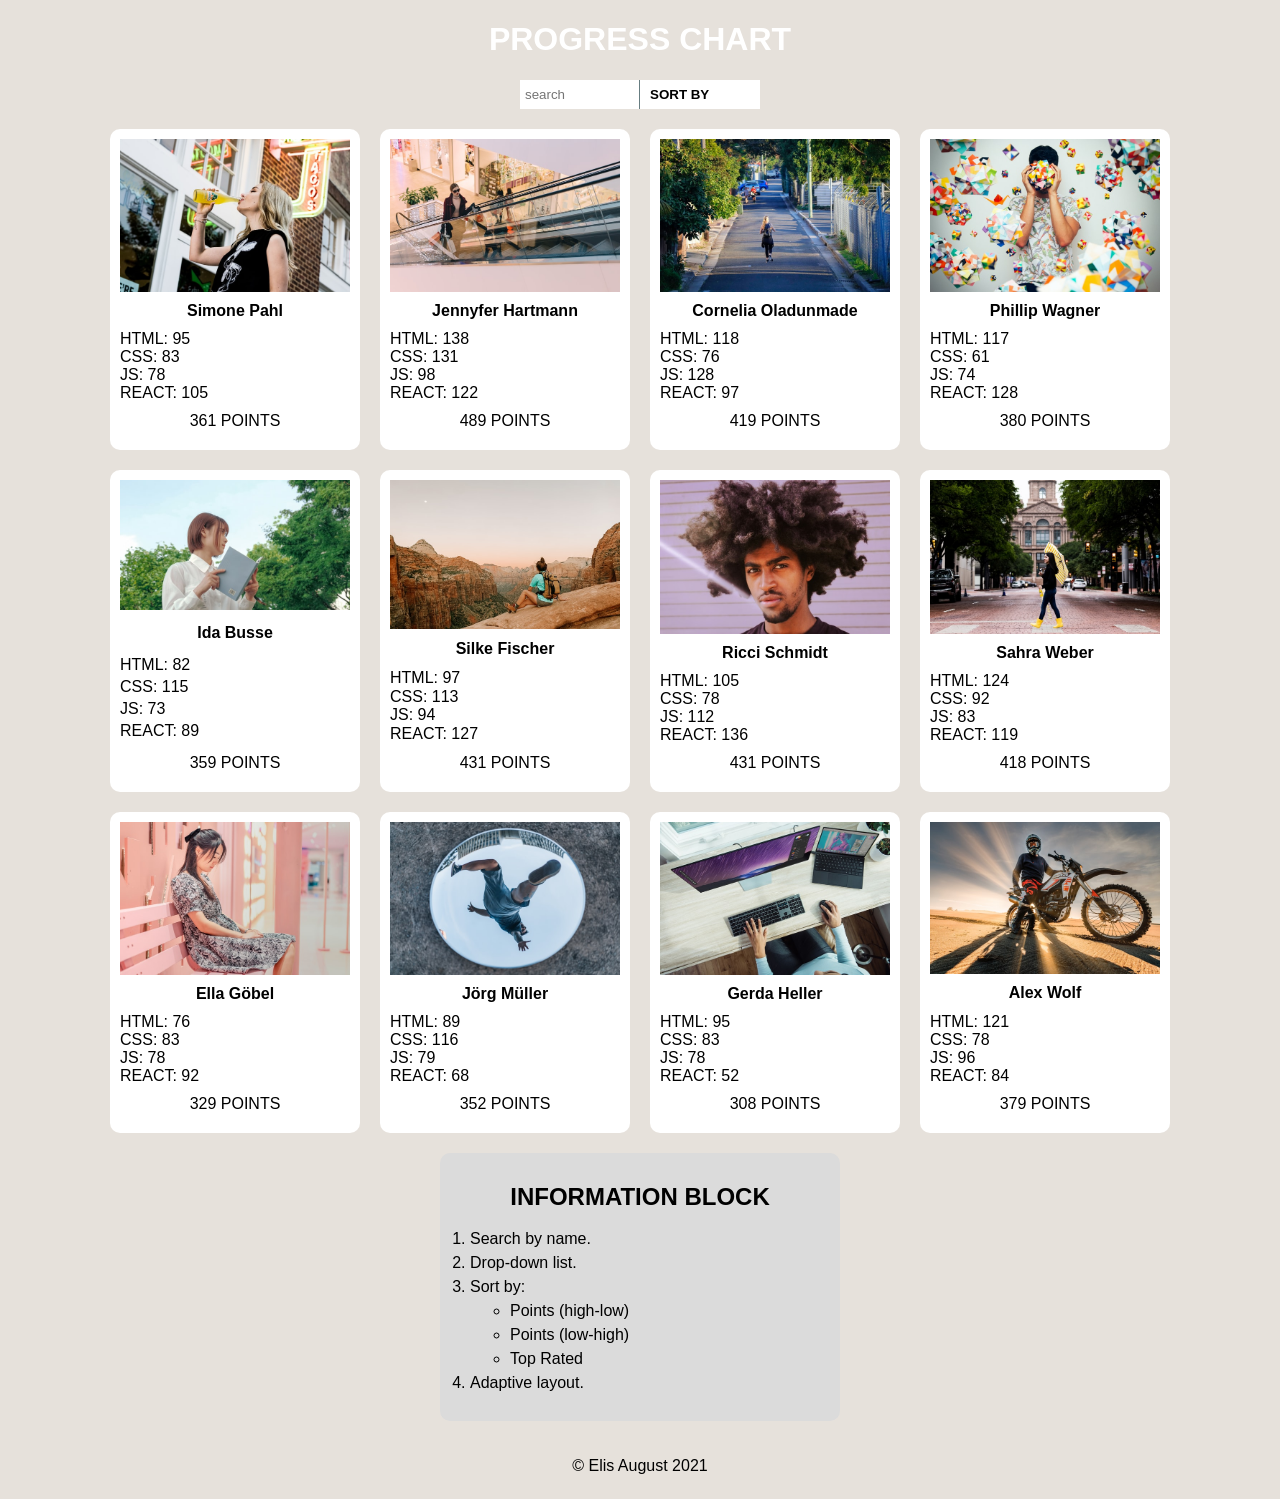
<file: index.html>
<!DOCTYPE html>
<html lang="en">
  <head>
    <meta charset="UTF-8" />
    <meta http-equiv="X-UA-Compatible" content="IE=edge" />
    <meta name="viewport" content="width=device-width, initial-scale=1.0" />
    <link rel="stylesheet" href="style.css" />
    <script defer src="main.js"></script>
    <title>PROGRESS CHART</title>
  </head>
  <body>
    <h1>PROGRESS CHART</h1>
    <nav>
      <input type="text" id="search" placeholder="search" />
      <div class="drop-down-list">
        <!-- lastName(teacher); -->

        <button id="buttonSort" class="drop-down-list__button">
          <span>SORT BY</span> <span class="arrow-button arrow-bottom"></span>
        </button>
        <div class="drop-down-list__options hide">
          <ul>
            <li class="drop-down-list__option">
              <button type="button" class="drop-down-list__button">
                Points (high-low)
              </button>
            </li>
            <li class="drop-down-list__option">
              <button type="button" class="drop-down-list__button">
                Points (low-high)
              </button>
            </li>
            <li class="drop-down-list__option">
              <button type="button" class="drop-down-list__button">
                Top Rated
              </button>
            </li>
          </ul>
        </div>
      </div>
    </nav>
    <article id="noResults">
      <p>
        The search has not given any results <br />
        please clear the search
      </p>
    </article>
    <section class="showcase-goods"></section>

    <section class="info-block">
      <h2>Information block</h2>
      <ol>
        <li>Search by name.</li>
        <li>Drop-down list.</li>
        <li>
          Sort by:
          <ul>
            <li>Points (high-low)</li>
            <li>Points (low-high)</li>
            <li>Top Rated</li>
          </ul>
        </li>
        <li>Adaptive layout.</li>
      </ol>
    </section>
    <div class="created">
        <p>© Elis August 2021</p>
    </div>
  </body>
</html>
</file>
<file: style.css>
* {
  box-sizing: border-box;
}

body {
  font-family: 'Lucida Sans', Verdana, sans-serif;
  background: #e6e1db;
  user-select: none;
}
img {
  -webkit-user-drag: none;
}

h1 {
  text-align: center;
  color: white;
}
button {
  border: none;
  outline: none;
  text-align: inherit;
  cursor: pointer;
}

nav {
  display: flex;
  justify-content: center;
}
/*******************************************************/
/*search START*/

#search {
  border: none;
  outline: none;
  width: 120px;
  padding: 5px;
  border-right: 1px solid #677d81;
}
/*search END*/
/******************************************************/
/*drop down list START*/

.drop-down-list {
  position: relative;
  width: 120px;
  cursor: pointer;
}

.drop-down-list > button {
  font-weight: bold;
}

.drop-down-list__button {
  width: 100%;
  padding: 7px;
  padding-left: 10px;
  display: flex;
  justify-content: space-between;
  align-items: center;
  background: white;
}
.drop-down-list__button img {
  height: 15px;
}

.drop-down-list__options {
  position: absolute;
  left: 0;
  right: 0;
  top: 10px;
}

.drop-down-list__options ul {
  padding: 0;
}

.drop-down-list__option {
  list-style-type: none;
  border-top: 1px solid #c5b5ad;
}

.drop-down-list__options .drop-down-list__button:hover {
  background: #e2e2e2;
}

.drop-down-list__option:last-child {
  border-bottom: 1px solid #677d81;
}
.arrow-bottom {
  background-image: url('https://github.com/egormolchanov/sort-goods/blob/master/image/bottom-arrow.png?raw=true');
  background-size: cover;
  height: 15px;
  width: 15px;
}

.arrow-top {
  background-image: url('https://github.com/egormolchanov/sort-goods/blob/master/image/top-arrow.png?raw=true');
  background-size: cover;
  height: 15px;
  width: 15px;
}

/*drop down list END*/
/********************************************************/
/*sorting goods START*/

.showcase-goods {
  margin: 20px auto;
  max-width: 1100px;
  display: grid;
  grid-template-columns: repeat(auto-fill, 250px);
  grid-auto-rows: auto;
  grid-gap: 20px;
  justify-content: center;
}

.goods {
  display: flex;
  justify-content: space-between;
  flex-direction: column;
  border-radius: 10px;
  width: 250px;
  padding: 10px;
  background: white;
}
.goods img {
  width: 100%;
}

.goods-text {
  text-align: center;
  font-size: 16px;
  margin: 10px;
}

/*sorting goods END*/

#noResults {
  text-align: center;
  color: red;
}

.hide {
  display: none;
}

/**************************/
/* info block style START */

.info-block {
  display: flex;
  justify-content: center;
  flex-direction: column;
  margin: 20px auto;
  width: 100%;
  min-width: 270px;
  max-width: 400px;
  background: rgb(219, 219, 219);
  border-radius: 10px;
  padding: 10px;
  font-family: 'Signika', sans-serif;
}

.info-block h2 {
  text-align: center;
  text-transform: uppercase;
  margin-bottom: 0;
}

.info-block ol {
  padding-left: 1.25rem;
}

.info-block li {
  line-height: 1.5;
}
.created {
  display: flex;
  justify-content: center;
  align-items: center;
}
</file>
